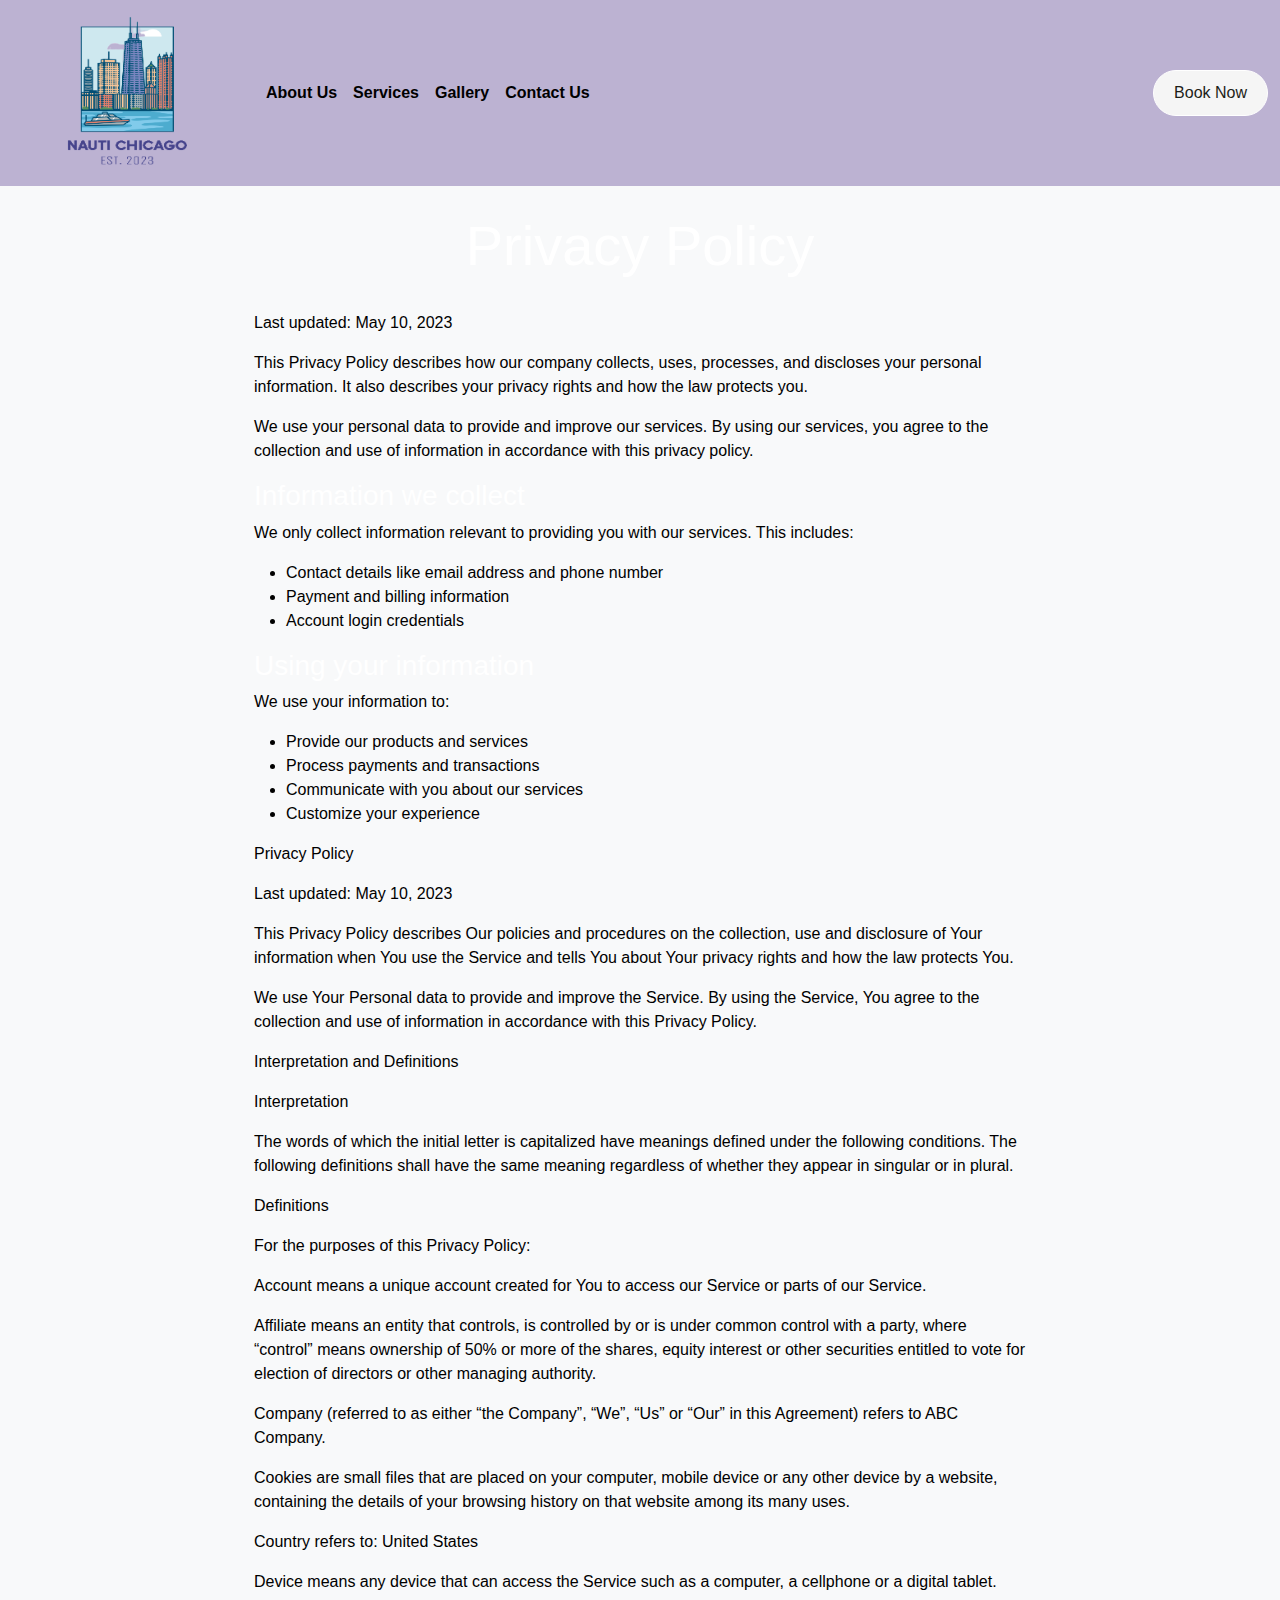
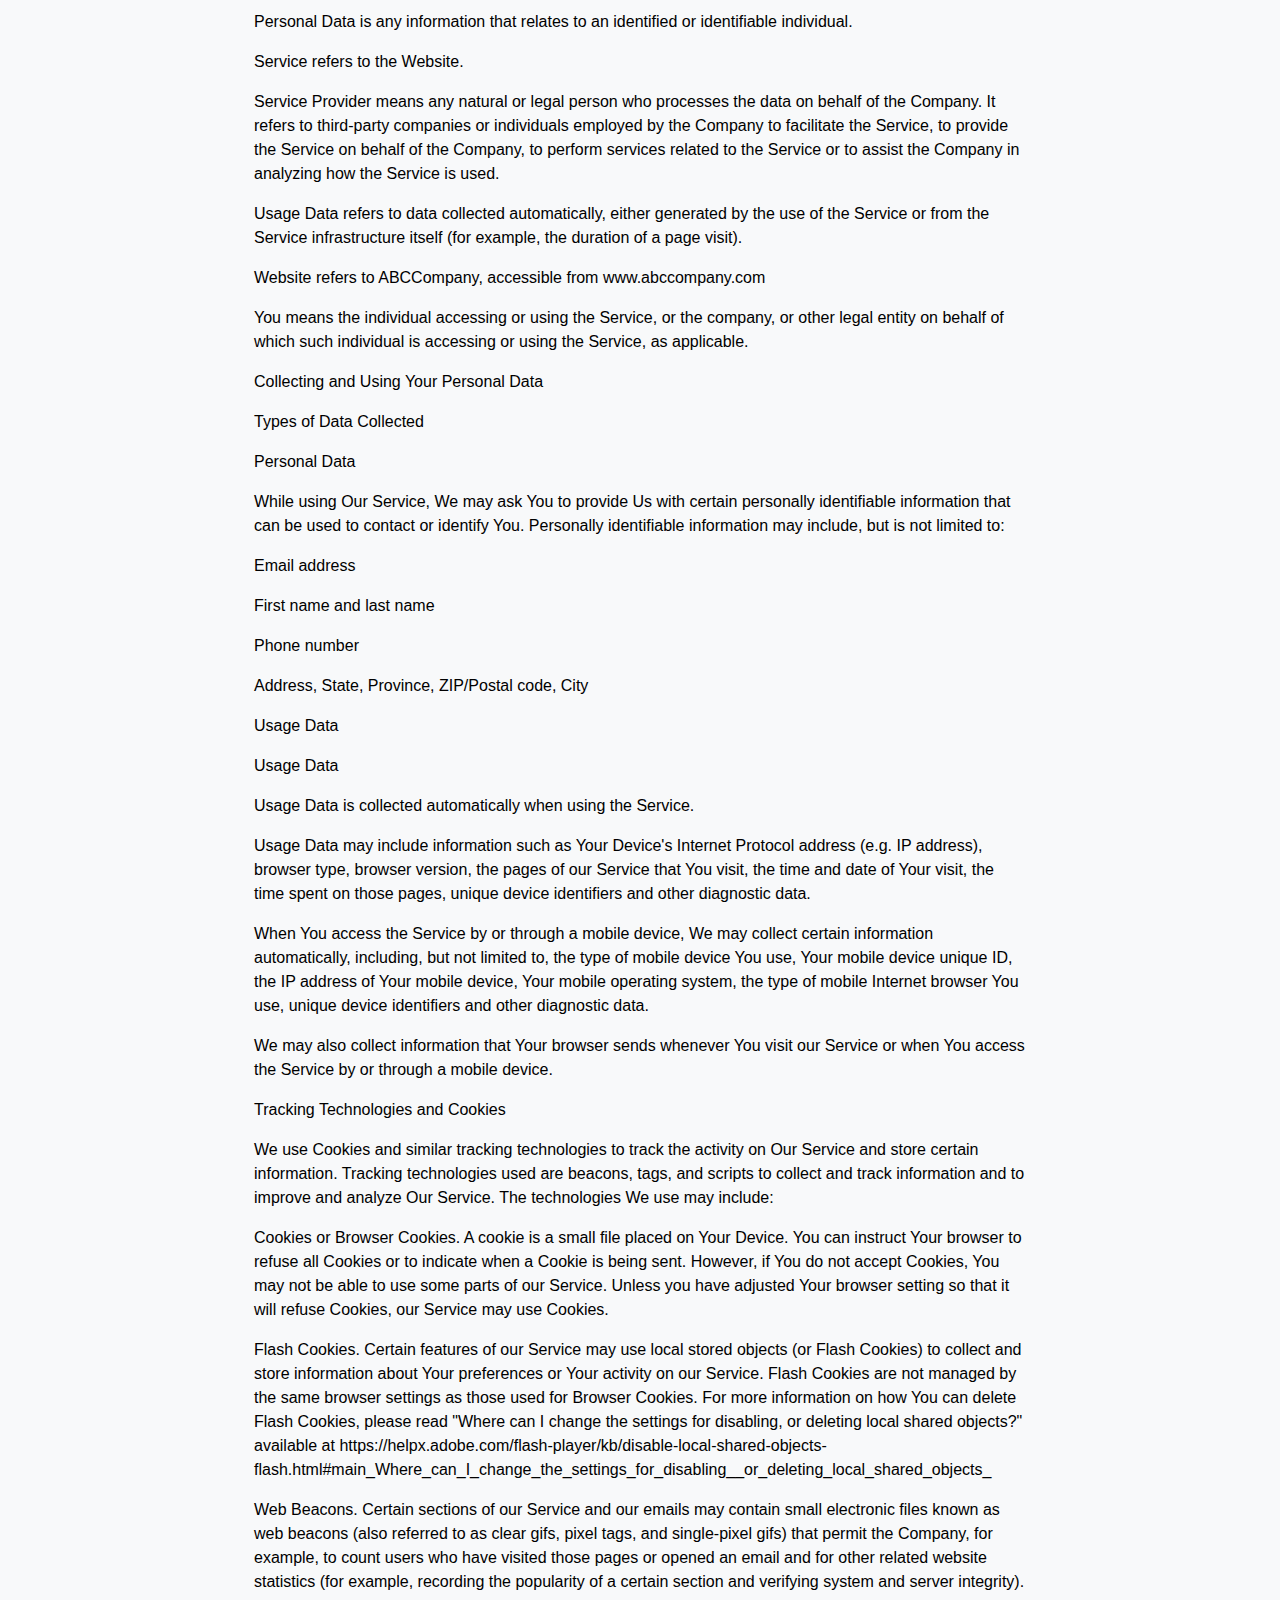
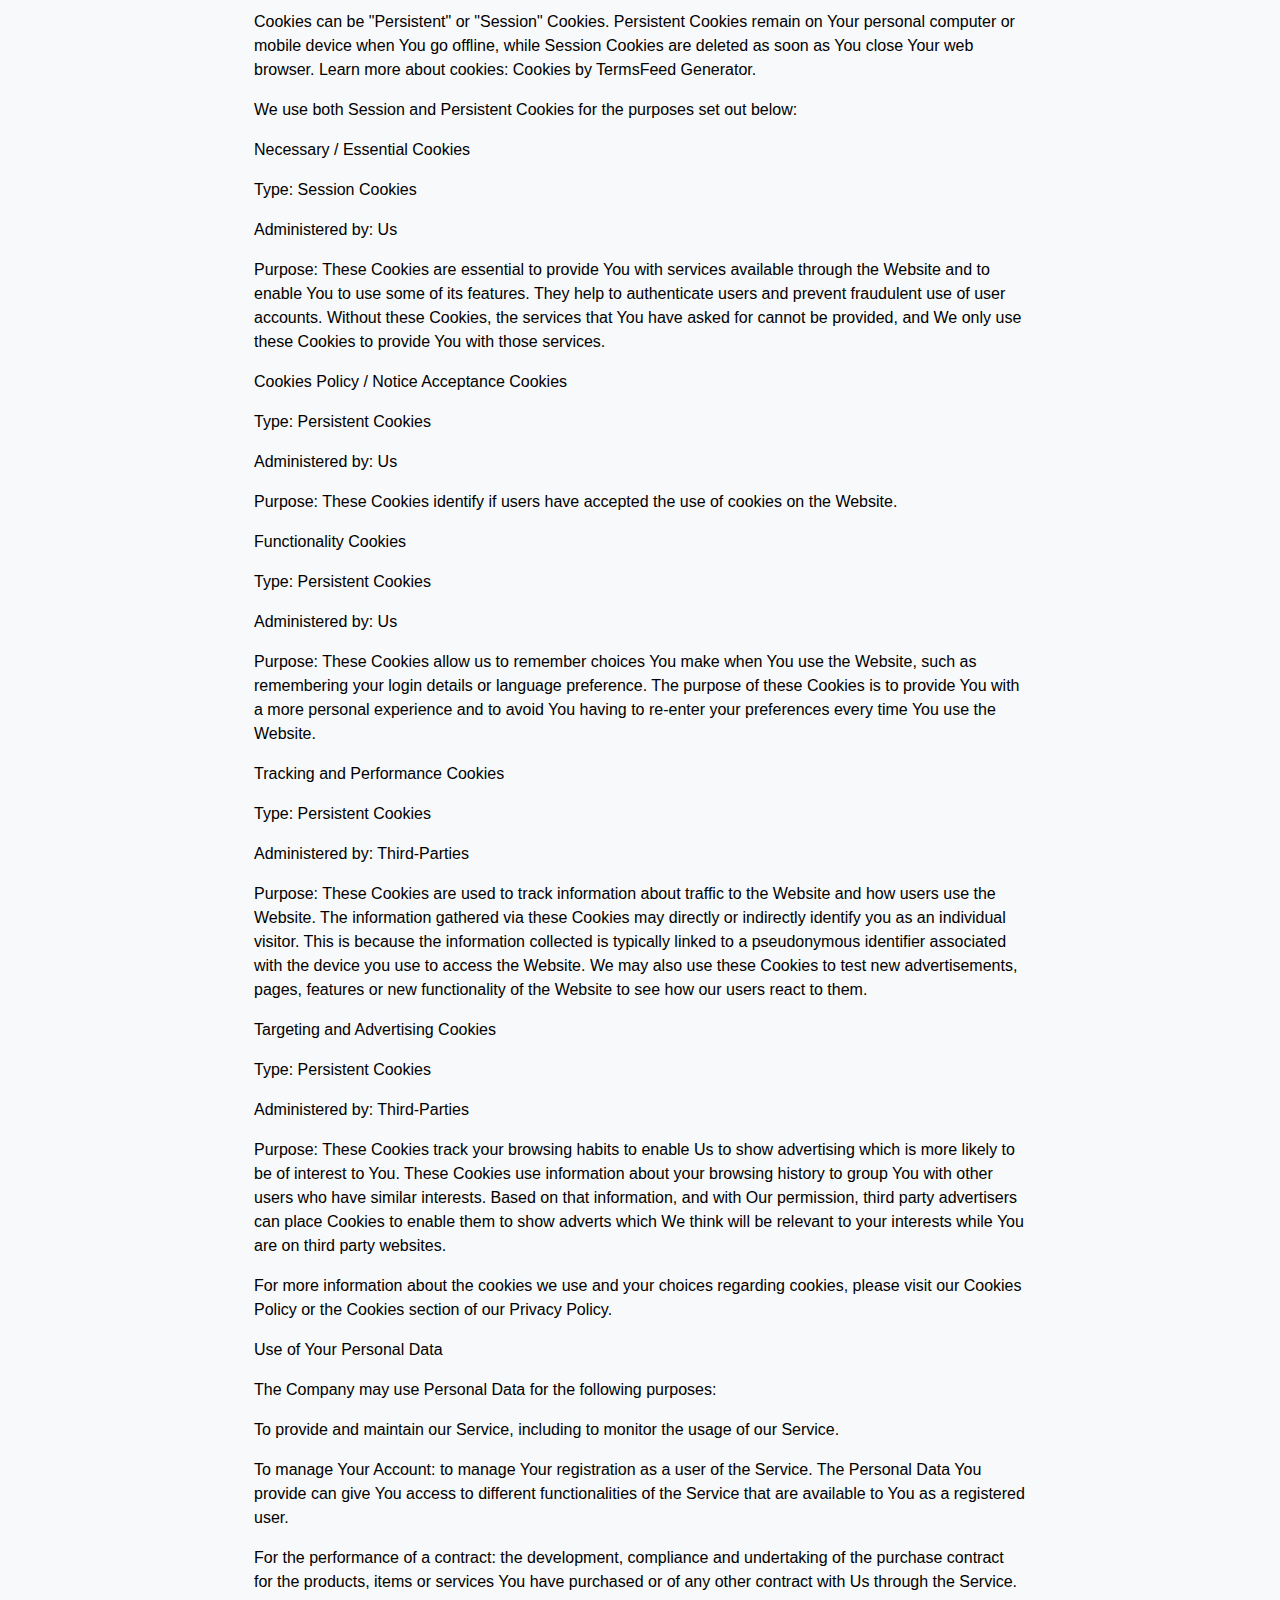
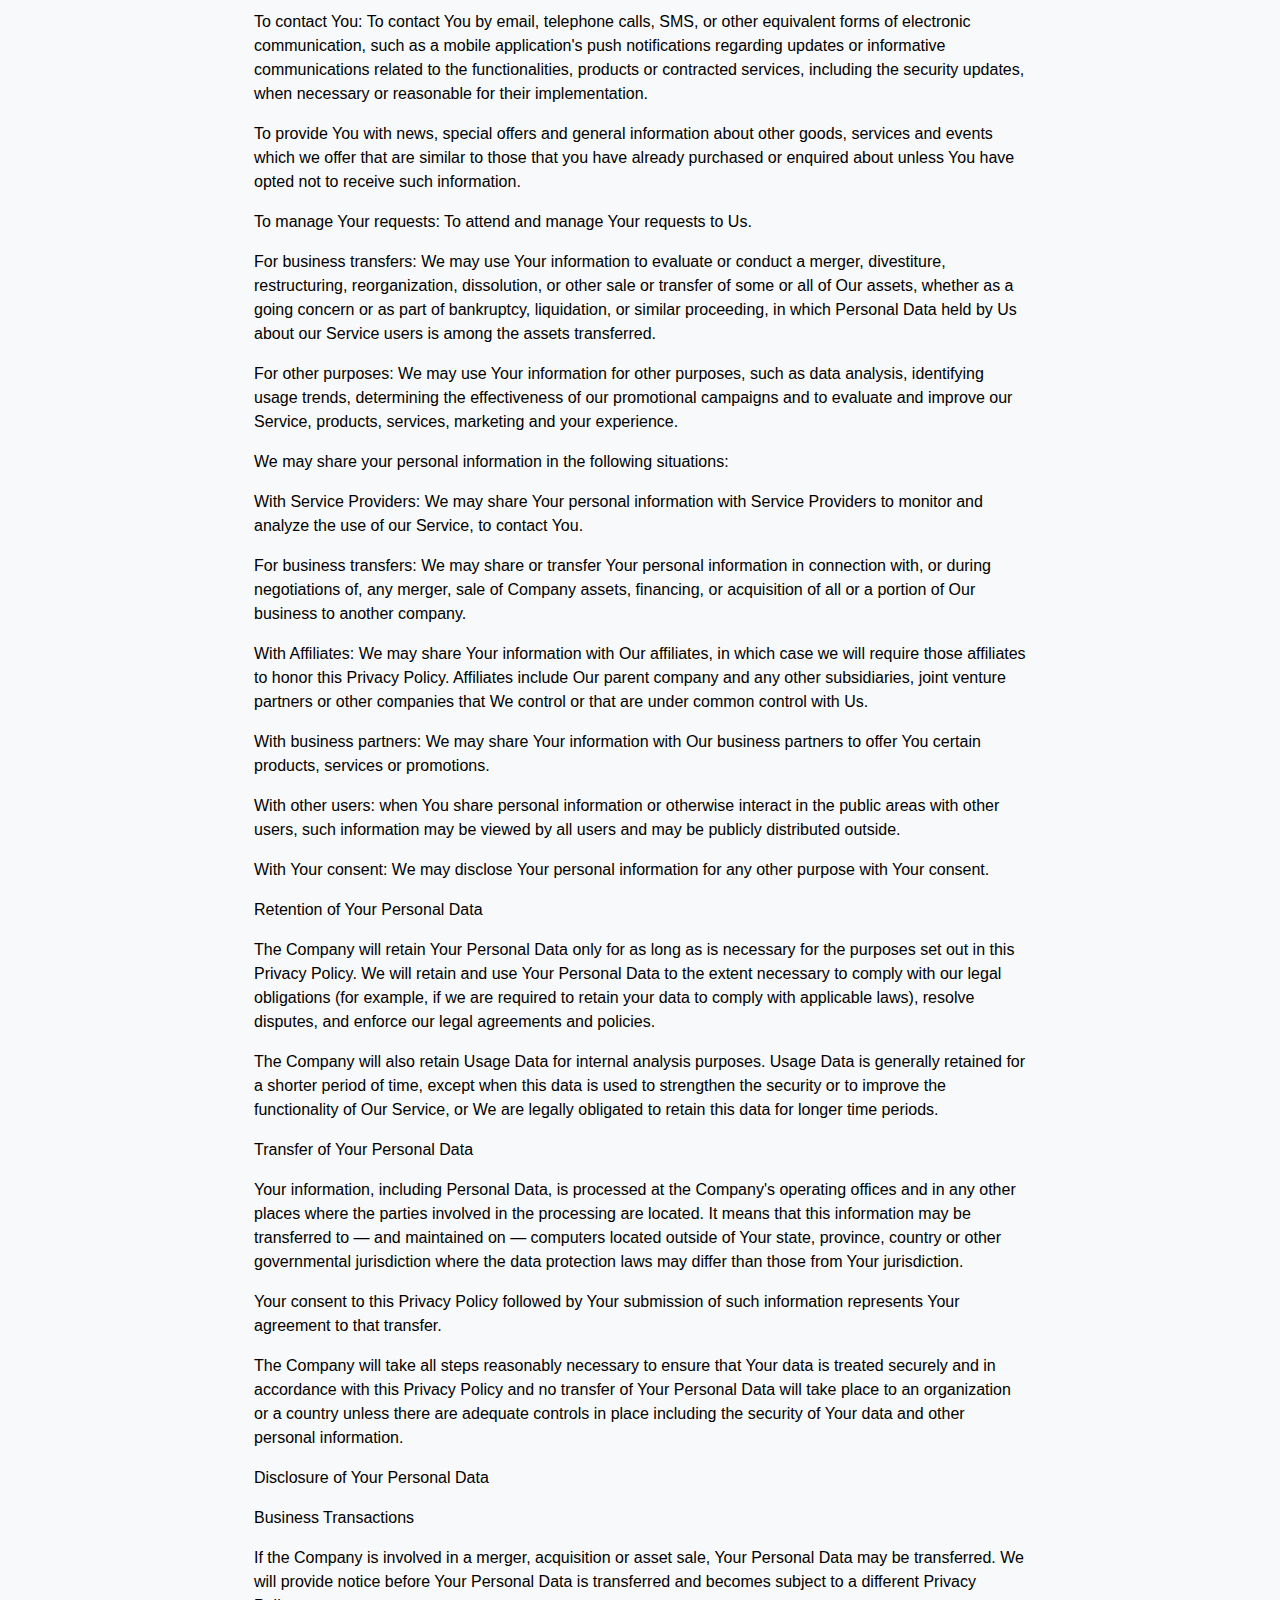
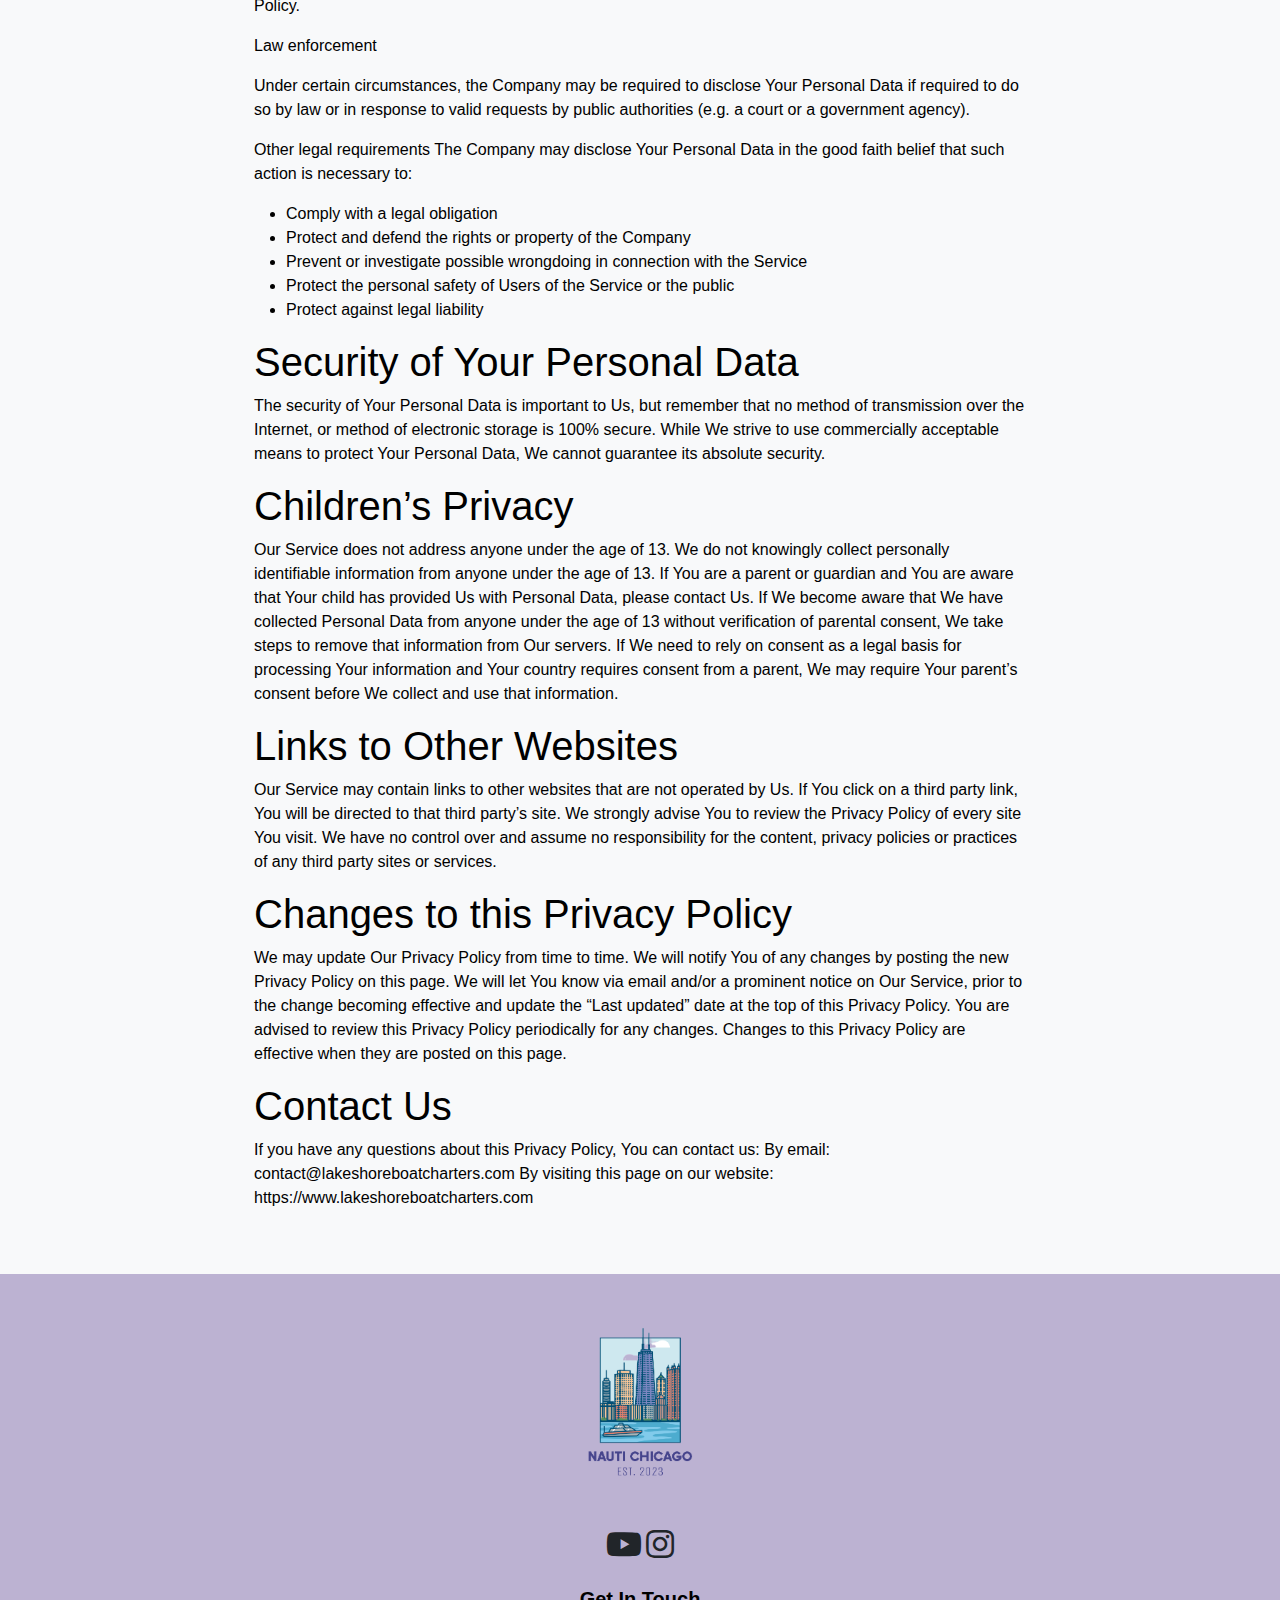
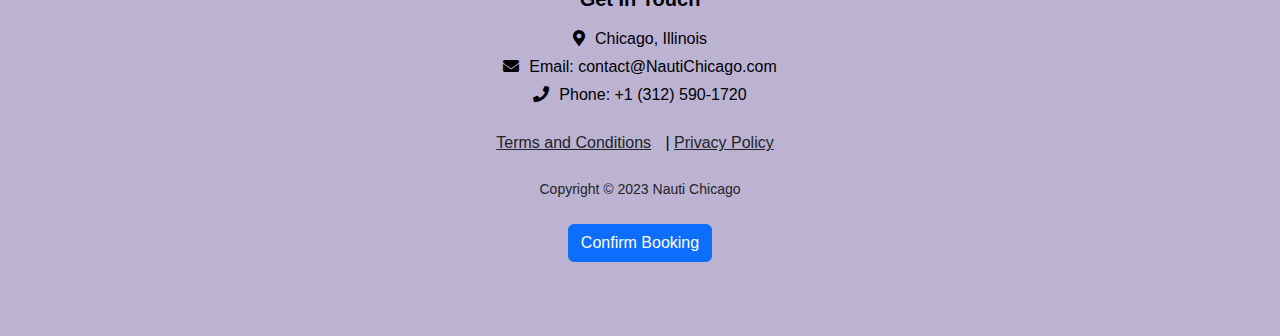
<file: PrivacyPolicy.html>
section<!DOCTYPE html>
<html lang="en">
<head>
    <meta charset="UTF-8">
    <meta name="viewport" content="width=device-width, initial-scale=1, shrink-to-fit=no">
    <!-- Bootstrap CSS -->
    <link href="https://cdn.jsdelivr.net/npm/bootstrap@5.1.3/dist/css/bootstrap.min.css" rel="stylesheet">
    <link rel="stylesheet" href="style.css">
    <link rel="stylesheet" href="https://use.fontawesome.com/releases/v5.8.1/css/all.css">
    <link rel="icon" type="image/x-icon" href="images/logo2.png">
    <title>Nauti Chicago</title>
</head>
<body>
    
    <header>
        <nav class="navbar navbar-expand-lg navbar-light bg-custom fixed-top">
            <div class="container-fluid">
                <a class="navbar-brand" href="index.html">
                    <img src="images/logo2.png" alt="Logo" width="230" height="160" class="d-inline-block align-text-top" id="navbar-logo">
                </a>
                <button class="navbar-toggler" type="button" data-bs-toggle="collapse" data-bs-target="#navbarNav" aria-controls="navbarNav" aria-expanded="false" aria-label="Toggle navigation">
                    <span class="navbar-toggler-icon"></span>
                </button>
                <div class="collapse navbar-collapse" id="navbarNav">
                    <ul class="navbar-nav me-auto">
                        
                        <li class="nav-item">
                            <a class="nav-link" href="#about">About Us</a>
                        </li>
                        <li class="nav-item">
                            <a class="nav-link" href="#services">Services</a>
                        </li>
                        <li class="nav-item">
                            <a class="nav-link" href="#gallery">Gallery</a>
                        </li>
                        <li class="nav-item">
                            <a class="nav-link" href="#contact">Contact Us</a>
                        </li>
                    </ul>
                    <br>
                    <a href="#booking" class="btn btn-outline-light rounded-pill btn-custom">Book Now</a>
                </div>
            </div>
        </nav>
        

       
    </header>

    <br><br><br><br><br>

        
        



    <section class="privacy-policy bg-light py-5">
        <div class="container">
            <div class="row">
                <div class="col-12 text-center mb-4">  
                    <h2 class="display-4">Privacy Policy</h2>
                </div>
                <div class="col-md-8 mx-auto">
                    <p class="text-black">Last updated: May 10, 2023</p>
        
        <p class="text-black">This Privacy Policy describes how our company collects, uses, processes, and discloses your personal information. It also describes your privacy rights and how the law protects you.</p> 
        
        <p class="text-black">We use your personal data to provide and improve our services. By using our services, you agree to the collection and use of information in accordance with this privacy policy.</p>
        
        <h3>Information we collect</h3>
        
        <p class="text-black">We only collect information relevant to providing you with our services. This includes:</p>
        
        <ul class="text-black">
        <li>Contact details like email address and phone number</li>
        <li>Payment and billing information</li>  
        <li>Account login credentials</li>
        </ul>
        
        <h3>Using your information</h3>
        
        <p class="text-black">We use your information to:</p>   
        
        <ul class="text-black">
        <li>Provide our products and services</li>
        <li>Process payments and transactions</li>
        <li>Communicate with you about our services</li> 
        <li>Customize your experience</li>  
        </ul>
        
        <p class="text-black">Privacy Policy</p>
        
        <p class="text-black">Last updated: May 10, 2023</p>
        
        <p class="text-black">This Privacy Policy describes Our policies and procedures on the collection, use and disclosure of Your information when You use the Service and tells You about Your privacy rights and how the law protects You.</p>
        
        <p class="text-black">We use Your Personal data to provide and improve the Service. By using the Service, You agree to the collection and use of information in accordance with this Privacy Policy.</p>
        
        <p class="text-black">Interpretation and Definitions</p>
        
        <p class="text-black">Interpretation</p>
        
        <p class="text-black">The words of which the initial letter is capitalized have meanings defined under the following conditions. The following definitions shall have the same meaning regardless of whether they appear in singular or in plural.</p>  
        
        <p class="text-black">Definitions</p>
        
        <p class="text-black">For the purposes of this Privacy Policy:</p>
        
        <p class="text-black">Account means a unique account created for You to access our Service or parts of our Service.</p>
        
        <p class="text-black">Affiliate means an entity that controls, is controlled by or is under common control with a party, where “control” means ownership of 50% or more of the shares, equity interest or other securities entitled to vote for election of directors or other managing authority.</p>
        
        <p class="text-black">Company (referred to as either “the Company”, “We”, “Us” or “Our” in this Agreement) refers to ABC Company.</p>
          
        <p class="text-black">Cookies are small files that are placed on your computer, mobile device or any other device by a website, containing the details of your browsing history on that website among its many uses.</p>
        
        <p class="text-black">Country refers to: United States</p>  
        
        <p class="text-black">Device means any device that can access the Service such as a computer, a cellphone or a digital tablet.</p>
        
        <p class="text-black">Personal Data is any information that relates to an identified or identifiable individual.</p>
        
        <p class="text-black">Service refers to the Website.</p>
        
        <p class="text-black">Service Provider means any natural or legal person who processes the data on behalf of the Company. It refers to third-party companies or individuals employed by the Company to facilitate the Service, to provide the Service on behalf of the Company, to perform services related to the Service or to assist the Company in analyzing how the Service is used.</p>  
        
        <p class="text-black">Usage Data refers to data collected automatically, either generated by the use of the Service or from the Service infrastructure itself (for example, the duration of a page visit).</p>
        
        <p class="text-black">Website refers to ABCCompany, accessible from www.abccompany.com</p>
        
        <p class="text-black">You means the individual accessing or using the Service, or the company, or other legal entity on behalf of which such individual is accessing or using the Service, as applicable.</p>
        
        
        <p class="text-black">Collecting and Using Your Personal Data</p>
        
        <p class="text-black">Types of Data Collected</p>
        
        <p class="text-black">Personal Data</p>
          
        <p class="text-black">While using Our Service, We may ask You to provide Us with certain personally identifiable information that can be used to contact or identify You. Personally identifiable information may include, but is not limited to:</p>
        
        <p class="text-black">Email address</p>
        <p class="text-black">First name and last name</p>  
        <p class="text-black">Phone number</p>
        <p class="text-black">Address, State, Province, ZIP/Postal code, City</p>
        <p class="text-black">Usage Data</p>
        
        <p class="text-black">Usage Data</p>
        
        <p class="text-black">Usage Data is collected automatically when using the Service.</p>
        
        <p class="text-black">Usage Data may include information such as Your Device's Internet Protocol address (e.g. IP address), browser type, browser version, the pages of our Service that You visit, the time and date of Your visit, the time spent on those pages, unique device identifiers and other diagnostic data.</p>  
        
        <p class="text-black">When You access the Service by or through a mobile device, We may collect certain information automatically, including, but not limited to, the type of mobile device You use, Your mobile device unique ID, the IP address of Your mobile device, Your mobile operating system, the type of mobile Internet browser You use, unique device identifiers and other diagnostic data.</p>
        
        <p class="text-black">We may also collect information that Your browser sends whenever You visit our Service or when You access the Service by or through a mobile device.</p>
        
        <p class="text-black">Tracking Technologies and Cookies</p>
          
        <p class="text-black">We use Cookies and similar tracking technologies to track the activity on Our Service and store certain information. Tracking technologies used are beacons, tags, and scripts to collect and track information and to improve and analyze Our Service. The technologies We use may include:</p>
        
        <p class="text-black">Cookies or Browser Cookies. A cookie is a small file placed on Your Device. You can instruct Your browser to refuse all Cookies or to indicate when a Cookie is being sent. However, if You do not accept Cookies, You may not be able to use some parts of our Service. Unless you have adjusted Your browser setting so that it will refuse Cookies, our Service may use Cookies.</p>
        
        <p class="text-black">Flash Cookies. Certain features of our Service may use local stored objects (or Flash Cookies) to collect and store information about Your preferences or Your activity on our Service. Flash Cookies are not managed by the same browser settings as those used for Browser Cookies. For more information on how You can delete Flash Cookies, please read "Where can I change the settings for disabling, or deleting local shared objects?" available at https://helpx.adobe.com/flash-player/kb/disable-local-shared-objects-flash.html#main_Where_can_I_change_the_settings_for_disabling__or_deleting_local_shared_objects_</p> 
        
        <p class="text-black">Web Beacons. Certain sections of our Service and our emails may contain small electronic files known as web beacons (also referred to as clear gifs, pixel tags, and single-pixel gifs) that permit the Company, for example, to count users who have visited those pages or opened an email and for other related website statistics (for example, recording the popularity of a certain section and verifying system and server integrity).</p>
        
        <p class="text-black">Cookies can be "Persistent" or "Session" Cookies. Persistent Cookies remain on Your personal computer or mobile device when You go offline, while Session Cookies are deleted as soon as You close Your web browser. Learn more about cookies: Cookies by TermsFeed Generator.</p>
        
        <p class="text-black">We use both Session and Persistent Cookies for the purposes set out below:</p>
        
        <p class="text-black">Necessary / Essential Cookies</p>
        
        <p class="text-black">Type: Session Cookies</p>
        
        <p class="text-black">Administered by: Us</p>  
        
        <p class="text-black">Purpose: These Cookies are essential to provide You with services available through the Website and to enable You to use some of its features. They help to authenticate users and prevent fraudulent use of user accounts. Without these Cookies, the services that You have asked for cannot be provided, and We only use these Cookies to provide You with those services.</p>
        
        <p class="text-black">Cookies Policy / Notice Acceptance Cookies</p>
          
        <p class="text-black">Type: Persistent Cookies</p>
        
        <p class="text-black">Administered by: Us</p>
        
        <p class="text-black">Purpose: These Cookies identify if users have accepted the use of cookies on the Website.</p>
        
        <p class="text-black">Functionality Cookies</p>
        
        <p class="text-black">Type: Persistent Cookies</p>
         
        <p class="text-black">Administered by: Us</p>
        
        <p class="text-black">Purpose: These Cookies allow us to remember choices You make when You use the Website, such as remembering your login details or language preference. The purpose of these Cookies is to provide You with a more personal experience and to avoid You having to re-enter your preferences every time You use the Website.</p>
        
        <p class="text-black">Tracking and Performance Cookies</p>
        
        <p class="text-black">Type: Persistent Cookies</p>
          
        <p class="text-black">Administered by: Third-Parties</p>
        
        <p class="text-black">Purpose: These Cookies are used to track information about traffic to the Website and how users use the Website. The information gathered via these Cookies may directly or indirectly identify you as an individual visitor. This is because the information collected is typically linked to a pseudonymous identifier associated with the device you use to access the Website. We may also use these Cookies to test new advertisements, pages, features or new functionality of the Website to see how our users react to them.</p>  
        
        <p class="text-black">Targeting and Advertising Cookies</p>
        
        <p class="text-black">Type: Persistent Cookies</p>
        
        <p class="text-black">Administered by: Third-Parties</p>
          
        <p class="text-black">Purpose: These Cookies track your browsing habits to enable Us to show advertising which is more likely to be of interest to You. These Cookies use information about your browsing history to group You with other users who have similar interests. Based on that information, and with Our permission, third party advertisers can place Cookies to enable them to show adverts which We think will be relevant to your interests while You are on third party websites.</p>
        
        <p class="text-black">For more information about the cookies we use and your choices regarding cookies, please visit our Cookies Policy or the Cookies section of our Privacy Policy.</p>
        
        <p class="text-black">Use of Your Personal Data</p> 
        
        <p class="text-black">The Company may use Personal Data for the following purposes:</p>
        
        <p class="text-black">To provide and maintain our Service, including to monitor the usage of our Service.</p>  
          
        <p class="text-black">To manage Your Account: to manage Your registration as a user of the Service. The Personal Data You provide can give You access to different functionalities of the Service that are available to You as a registered user.</p>
        
        <p class="text-black">For the performance of a contract: the development, compliance and undertaking of the purchase contract for the products, items or services You have purchased or of any other contract with Us through the Service.</p>
        
        <p class="text-black">To contact You: To contact You by email, telephone calls, SMS, or other equivalent forms of electronic communication, such as a mobile application's push notifications regarding updates or informative communications related to the functionalities, products or contracted services, including the security updates, when necessary or reasonable for their implementation.</p>
        
        <p class="text-black">To provide You with news, special offers and general information about other goods, services and events which we offer that are similar to those that you have already purchased or enquired about unless You have opted not to receive such information.</p>   
        
        <p class="text-black">To manage Your requests: To attend and manage Your requests to Us.</p>
        
        <p class="text-black">For business transfers: We may use Your information to evaluate or conduct a merger, divestiture, restructuring, reorganization, dissolution, or other sale or transfer of some or all of Our assets, whether as a going concern or as part of bankruptcy, liquidation, or similar proceeding, in which Personal Data held by Us about our Service users is among the assets transferred.</p>
          
        <p class="text-black">For other purposes: We may use Your information for other purposes, such as data analysis, identifying usage trends, determining the effectiveness of our promotional campaigns and to evaluate and improve our Service, products, services, marketing and your experience.</p>
        
        <p class="text-black">We may share your personal information in the following situations:</p>
        
        <p class="text-black">With Service Providers: We may share Your personal information with Service Providers to monitor and analyze the use of our Service,  to contact You.</p>
        
        <p class="text-black">For business transfers: We may share or transfer Your personal information in connection with, or during negotiations of, any merger, sale of Company assets, financing, or acquisition of all or a portion of Our business to another company.</p> 
        
        <p class="text-black">With Affiliates: We may share Your information with Our affiliates, in which case we will require those affiliates to honor this Privacy Policy. Affiliates include Our parent company and any other subsidiaries, joint venture partners or other companies that We control or that are under common control with Us.</p>
        
        <p class="text-black">With business partners: We may share Your information with Our business partners to offer You certain products, services or promotions.</p>
          
        <p class="text-black">With other users: when You share personal information or otherwise interact in the public areas with other users, such information may be viewed by all users and may be publicly distributed outside.</p>
        
        <p class="text-black">With Your consent: We may disclose Your personal information for any other purpose with Your consent.</p>
        
        <p class="text-black">Retention of Your Personal Data</p>
        
        <p class="text-black">The Company will retain Your Personal Data only for as long as is necessary for the purposes set out in this Privacy Policy. We will retain and use Your Personal Data to the extent necessary to comply with our legal obligations (for example, if we are required to retain your data to comply with applicable laws), resolve disputes, and enforce our legal agreements and policies.</p>
        
        <p class="text-black">The Company will also retain Usage Data for internal analysis purposes. Usage Data is generally retained for a shorter period of time, except when this data is used to strengthen the security or to improve the functionality of Our Service, or We are legally obligated to retain this data for longer time periods.</p>
         
        <p class="text-black">Transfer of Your Personal Data</p>
        
        <p class="text-black">Your information, including Personal Data, is processed at the Company's operating offices and in any other places where the parties involved in the processing are located. It means that this information may be transferred to — and maintained on — computers located outside of Your state, province, country or other governmental jurisdiction where the data protection laws may differ than those from Your jurisdiction.</p>
        
        <p class="text-black">Your consent to this Privacy Policy followed by Your submission of such information represents Your agreement to that transfer.</p>
        
        <p class="text-black">The Company will take all steps reasonably necessary to ensure that Your data is treated securely and in accordance with this Privacy Policy and no transfer of Your Personal Data will take place to an organization or a country unless there are adequate controls in place including the security of Your data and other personal information.</p>
        
        <p class="text-black">Disclosure of Your Personal Data</p>
          
        <p class="text-black">Business Transactions</p>
        
        <p class="text-black">If the Company is involved in a merger, acquisition or asset sale, Your Personal Data may be transferred. We will provide notice before Your Personal Data is transferred and becomes subject to a different Privacy Policy.</p>
        
        <p class="text-black">Law enforcement</p>
        
        <p class="text-black">Under certain circumstances, the Company may be required to disclose Your Personal Data if required to do so by law or in response to valid requests by public authorities (e.g. a court or a government agency).</p>
    

        <p class="text-black">Other legal requirements
            The Company may disclose Your Personal Data in the good faith belief that such action is necessary to:</p>       
        
        <ul class="text-black">
        <li>Comply with a legal obligation</li>
        <li>Protect and defend the rights or property of the Company</li>
        <li>Prevent or investigate possible wrongdoing in connection with the Service</li> 
        <li>Protect the personal safety of Users of the Service or the public</li>  
        <li>Protect against legal liability</li>  
        </ul>

        <h1 class="text-black">Security of Your Personal Data</h1>
        <p class="text-black">The security of Your Personal Data is important to Us, but remember that no method of transmission over the Internet, or method of electronic storage is 100% secure. While We strive to use commercially acceptable means to protect Your Personal Data, We cannot guarantee its absolute security.</p>

        <h1 class="text-black">Children’s Privacy</h1>
        <p class="text-black">Our Service does not address anyone under the age of 13. We do not knowingly collect personally identifiable information from anyone under the age of 13. If You are a parent or guardian and You are aware that Your child has provided Us with Personal Data, please contact Us. If We become aware that We have collected Personal Data from anyone under the age of 13 without verification of parental consent, We take steps to remove that information from Our servers.

            If We need to rely on consent as a legal basis for processing Your information and Your country requires consent from a parent, We may require Your parent’s consent before We collect and use that information.</p>

        <h1 class="text-black">Links to Other Websites</h1>    
        <p class="text-black">Our Service may contain links to other websites that are not operated by Us. If You click on a third party link, You will be directed to that third party’s site. We strongly advise You to review the Privacy Policy of every site You visit.

            We have no control over and assume no responsibility for the content, privacy policies or practices of any third party sites or services.</p>  
            
            
        <h1 class="text-black">Changes to this Privacy Policy</h1>
        <p class="text-black">We may update Our Privacy Policy from time to time. We will notify You of any changes by posting the new Privacy Policy on this page.

                We will let You know via email and/or a prominent notice on Our Service, prior to the change becoming effective and update the “Last updated” date at the top of this Privacy Policy.
                
                You are advised to review this Privacy Policy periodically for any changes. Changes to this Privacy Policy are effective when they are posted on this page.</p>


        <h1 class="text-black">Contact Us</h1>   
        <p class="text-black">If you have any questions about this Privacy Policy, You can contact us:

            By email: contact@lakeshoreboatcharters.com
            By visiting this page on our website: https://www.lakeshoreboatcharters.com</p> 
                </div>
            </div>
        </div>
    </section>

    <footer class="footerBackground">
        <div class="container">
            <div class="row justify-content-center">
                <div class="col-12 col-md-8 text-center">
                    <div class="footer-logo-section mb-4">
                        <!-- Logo Section -->
                        <img src="images/logo2.png" alt="Nauti Chicago Logo" class="img-fluid">
                    </div>
    
                    <div class="footer-social-icons mb-4">
                        <a href="https://www.youtube.com/@BlockchainResell" class="text-dark mr-3"><i class="fab fa-youtube fa-2x"></i></a>
                        <a href="https://www.instagram.com/blockchainresell/" class="text-dark mr-3"><i class="fab fa-instagram fa-2x"></i></a>
                    </div>
    
                    
    
                    <!-- Get In Touch Section -->
                  <!-- Get In Touch Section -->
                    <div class="footer-get-in-touch mb-4">
                        <h5 class="mb-3">Get In Touch</h5>
                        <p class="mb-1"><i class="fas fa-map-marker-alt" style="margin-right: 10px;"></i>Chicago, Illinois</p>
                        <p class="mb-1"><i class="fas fa-envelope" style="margin-right: 10px;"></i>Email: contact@NautiChicago.com</p>
                        <p class="mb-1"><i class="fas fa-phone" style="margin-right: 10px;"></i>Phone: +1 (312) 590-1720</p>
                    </div>

    
                    <!-- Terms and Privacy Policy Section -->
                    <div class="footer-terms-privacy mb-4">
                        <a href="Terms.html" class="text-dark mr-2">Terms and Conditions</a> | 
                        <a href="PrivacyPolicy.html" class="text-dark">Privacy Policy</a>
                    </div>
    
                    <!-- Copyright Section -->
                    <div class="footer-copyright mb-4">
                        <p class="text-dark mb-3">Copyright &copy; 2023 Nauti Chicago</p>
                    </div>
    
                    <!-- Confirm Booking Button -->
                    <div class="footer-confirm-booking mb-4">
                        <button class="btn btn-primary">Confirm Booking</button>
                    </div>
                </div>
            </div>
        </div>
    </footer>

    

    
   

    <!-- Bootstrap JS and dependencies -->
    <script src="https://cdn.jsdelivr.net/npm/bootstrap@5.1.3/dist/js/bootstrap.bundle.min.js"></script>
    <script src="script.js"></script>
    <script type="text/javascript">
        (function(d, t) {
            var v = d.createElement(t), s = d.getElementsByTagName(t)[0];
            v.onload = function() {
              window.voiceflow.chat.load({
                verify: { projectID: '650687e476e8cb0006fd6a0e' },
                url: 'https://general-runtime.voiceflow.com',
                versionID: 'production'
              });
            }
            v.src = "https://cdn.voiceflow.com/widget/bundle.mjs"; v.type = "text/javascript"; s.parentNode.insertBefore(v, s);
        })(document, 'script');
      </script>
</body>
</html>
</file>
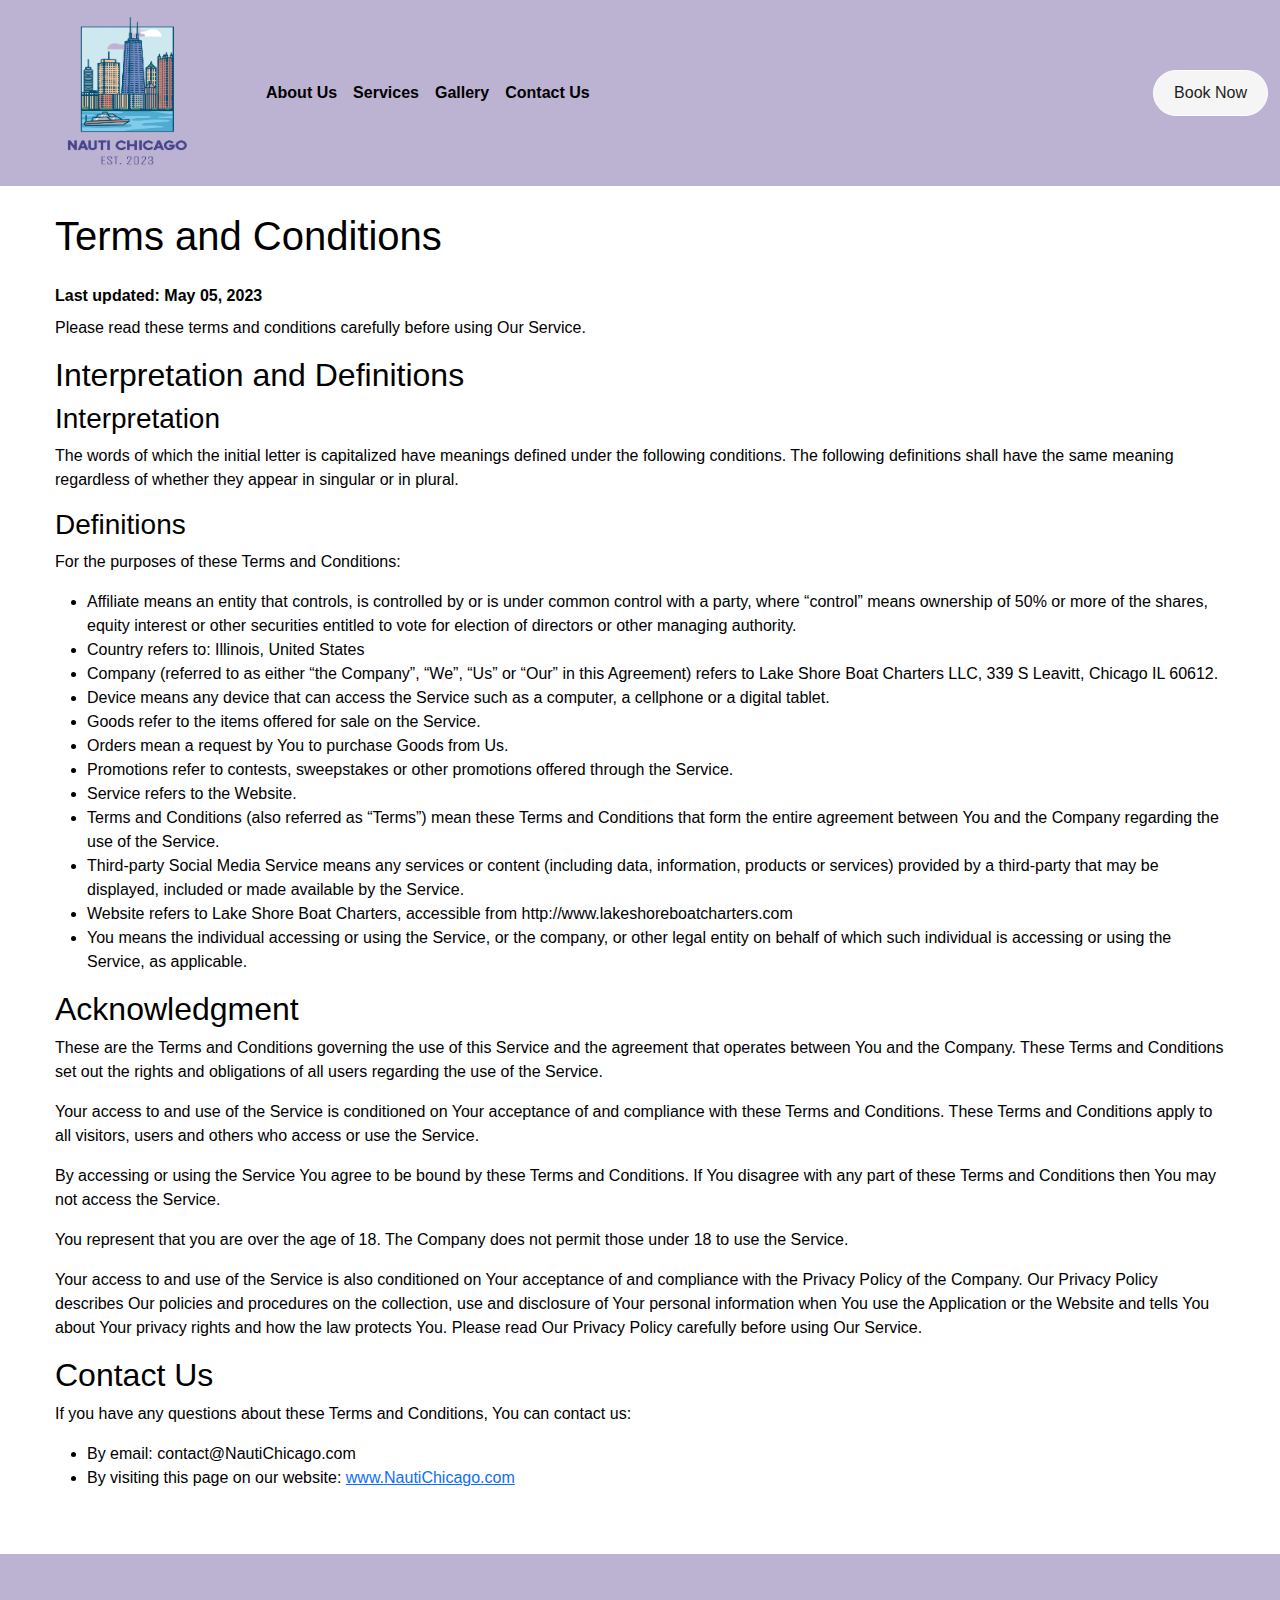
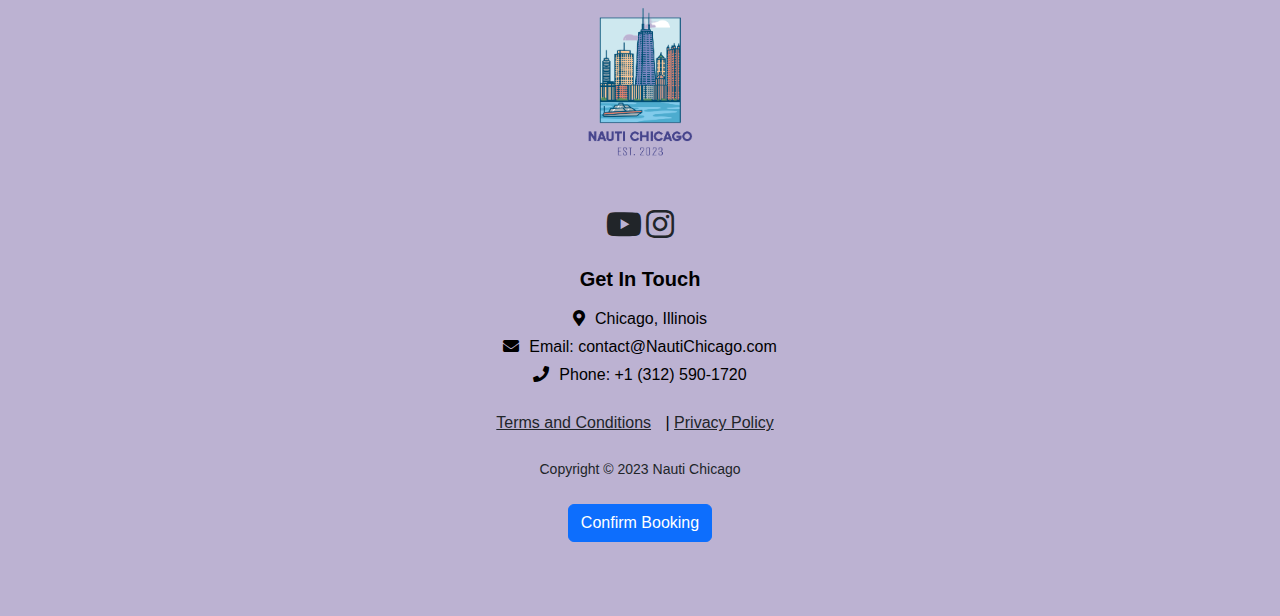
<file: Terms.html>
section<!DOCTYPE html>
<html lang="en">
<head>
    <meta charset="UTF-8">
    <meta name="viewport" content="width=device-width, initial-scale=1, shrink-to-fit=no">
    <!-- Bootstrap CSS -->
    <link href="https://cdn.jsdelivr.net/npm/bootstrap@5.1.3/dist/css/bootstrap.min.css" rel="stylesheet">
    <link rel="stylesheet" href="style.css">
    <link rel="stylesheet" href="https://use.fontawesome.com/releases/v5.8.1/css/all.css">
    <link rel="icon" type="image/x-icon" href="images/logo2.png">
    <title>Nauti Chicago</title>
</head>
<body>
    
    <header>
        <nav class="navbar navbar-expand-lg navbar-light bg-custom fixed-top">
            <div class="container-fluid">
                <a class="navbar-brand" href="index.html">
                    <img src="images/logo2.png" alt="Logo" width="230" height="160" class="d-inline-block align-text-top" id="navbar-logo">
                </a>
                <button class="navbar-toggler" type="button" data-bs-toggle="collapse" data-bs-target="#navbarNav" aria-controls="navbarNav" aria-expanded="false" aria-label="Toggle navigation">
                    <span class="navbar-toggler-icon"></span>
                </button>
                <div class="collapse navbar-collapse" id="navbarNav">
                    <ul class="navbar-nav me-auto">
                        
                        <li class="nav-item">
                            <a class="nav-link" href="#about">About Us</a>
                        </li>
                        <li class="nav-item">
                            <a class="nav-link" href="#services">Services</a>
                        </li>
                        <li class="nav-item">
                            <a class="nav-link" href="#gallery">Gallery</a>
                        </li>
                        <li class="nav-item">
                            <a class="nav-link" href="#contact">Contact Us</a>
                        </li>
                    </ul>
                    <br>
                    <a href="#booking" class="btn btn-outline-light rounded-pill btn-custom">Book Now</a>
                </div>
            </div>
        </nav>
        

       
    </header>



    
        
    <br><br><br><br><br>
    <section class="container my-5" style="color: black;">
        <div class="row">
            <div class="col-12">
                <h1 class="mb-4">Terms and Conditions</h1>
                <p class="mb-2"><strong>Last updated: May 05, 2023</strong></p>
                <p>Please read these terms and conditions carefully before using Our Service.</p>
            </div>
        </div>
    
        <div class="row">
            <div class="col-12">
                <h2>Interpretation and Definitions</h2>
                <h3>Interpretation</h3>
                <p>The words of which the initial letter is capitalized have meanings defined under the following conditions. The following definitions shall have the same meaning regardless of whether they appear in singular or in plural.</p>
                
                <h3>Definitions</h3>
                <p>For the purposes of these Terms and Conditions:</p>
                <ul>
                    <li>Affiliate means an entity that controls, is controlled by or is under common control with a party, where “control” means ownership of 50% or more of the shares, equity interest or other securities entitled to vote for election of directors or other managing authority.</li>
                    <li>Country refers to: Illinois, United States</li>
                    <li>Company (referred to as either “the Company”, “We”, “Us” or “Our” in this Agreement) refers to Lake Shore Boat Charters LLC, 339 S Leavitt, Chicago IL 60612.</li>
                    <li>Device means any device that can access the Service such as a computer, a cellphone or a digital tablet.</li>
                    <li>Goods refer to the items offered for sale on the Service.</li>
                    <li>Orders mean a request by You to purchase Goods from Us.</li>
                    <li>Promotions refer to contests, sweepstakes or other promotions offered through the Service.</li>
                    <li>Service refers to the Website.</li>
                    <li>Terms and Conditions (also referred as “Terms”) mean these Terms and Conditions that form the entire agreement between You and the Company regarding the use of the Service.</li>
                    <li>Third-party Social Media Service means any services or content (including data, information, products or services) provided by a third-party that may be displayed, included or made available by the Service.</li>
                    <li>Website refers to Lake Shore Boat Charters, accessible from http://www.lakeshoreboatcharters.com</li>
                    <li>You means the individual accessing or using the Service, or the company, or other legal entity on behalf of which such individual is accessing or using the Service, as applicable.</li>
                </ul>
            </div>
        </div>
    
        <!-- Continue with other sections like "Acknowledgment", "Placing Orders for Goods", etc., in a similar structure -->
        <div class="row">
            <div class="col-12">
                <h2>Acknowledgment</h2>
                <p>These are the Terms and Conditions governing the use of this Service and the agreement that operates between You and the Company. These Terms and Conditions set out the rights and obligations of all users regarding the use of the Service.</p>
                <p>Your access to and use of the Service is conditioned on Your acceptance of and compliance with these Terms and Conditions. These Terms and Conditions apply to all visitors, users and others who access or use the Service.</p>
                <p>By accessing or using the Service You agree to be bound by these Terms and Conditions. If You disagree with any part of these Terms and Conditions then You may not access the Service.</p>
                <p>You represent that you are over the age of 18. The Company does not permit those under 18 to use the Service.</p>
                <p>Your access to and use of the Service is also conditioned on Your acceptance of and compliance with the Privacy Policy of the Company. Our Privacy Policy describes Our policies and procedures on the collection, use and disclosure of Your personal information when You use the Application or the Website and tells You about Your privacy rights and how the law protects You. Please read Our Privacy Policy carefully before using Our Service.</p>
            </div>
        </div>
    
        <!-- Add other sections here following the same structure -->
    
        <div class="row">
            <div class="col-12">
                <h2>Contact Us</h2>
                <p>If you have any questions about these Terms and Conditions, You can contact us:</p>
                <ul>
                    <li>By email: contact@NautiChicago.com</li>
                    <li>By visiting this page on our website: <a href="http://www.lakeshoreboatcharters.com">www.NautiChicago.com</a></li>
                </ul>
            </div>
        </div>
    </section>



    <footer class="footerBackground">
        <div class="container" >
            <div class="row justify-content-center">
                <div class="col-12 col-md-8 text-center">
                    <div class="footer-logo-section mb-4">
                        <!-- Logo Section -->
                        <img src="images/logo2.png" alt="Nauti Chicago Logo" class="img-fluid">
                    </div>
    
                    <div class="footer-social-icons mb-4">
                        <a href="https://www.youtube.com/@BlockchainResell" class="text-dark mr-3"><i class="fab fa-youtube fa-2x"></i></a>
                        <a href="https://www.instagram.com/blockchainresell/" class="text-dark mr-3"><i class="fab fa-instagram fa-2x"></i></a>
                    </div>
    
                    
    
                    <!-- Get In Touch Section -->
                  <!-- Get In Touch Section -->
                    <div class="footer-get-in-touch mb-4">
                        <h5 class="mb-3">Get In Touch</h5>
                        <p class="mb-1"><i class="fas fa-map-marker-alt" style="margin-right: 10px;"></i>Chicago, Illinois</p>
                        <p class="mb-1"><i class="fas fa-envelope" style="margin-right: 10px;"></i>Email: contact@NautiChicago.com</p>
                        <p class="mb-1"><i class="fas fa-phone" style="margin-right: 10px;"></i>Phone: +1 (312) 590-1720</p>
                    </div>

    
                    <!-- Terms and Privacy Policy Section -->
                    <div class="footer-terms-privacy mb-4">
                        <a href="Terms.html" class="text-dark mr-2">Terms and Conditions</a> | 
                        <a href="PrivacyPolicy.html" class="text-dark">Privacy Policy</a>
                    </div>
    
                    <!-- Copyright Section -->
                    <div class="footer-copyright mb-4">
                        <p class="text-dark mb-3">Copyright &copy; 2023 Nauti Chicago</p>
                    </div>
    
                    <!-- Confirm Booking Button -->
                    <div class="footer-confirm-booking mb-4">
                        <button class="btn btn-primary">Confirm Booking</button>
                    </div>
                </div>
            </div>
        </div>
    </footer>

    

    
   

    <!-- Bootstrap JS and dependencies -->
    <script src="https://cdn.jsdelivr.net/npm/bootstrap@5.1.3/dist/js/bootstrap.bundle.min.js"></script>
    <script src="script.js"></script>
    <script type="text/javascript">
        (function(d, t) {
            var v = d.createElement(t), s = d.getElementsByTagName(t)[0];
            v.onload = function() {
              window.voiceflow.chat.load({
                verify: { projectID: '650687e476e8cb0006fd6a0e' },
                url: 'https://general-runtime.voiceflow.com',
                versionID: 'production'
              });
            }
            v.src = "https://cdn.voiceflow.com/widget/bundle.mjs"; v.type = "text/javascript"; s.parentNode.insertBefore(v, s);
        })(document, 'script');
      </script>
</body>
</html>
</file>
<file: style.css>
:root {
    --navbar-bg-color: #bcb2d2; /* Default background color */
    --btn-font-size: 1.5rem; /* Adjust as needed */
    --btn-padding: 1rem 2rem; /* Adjust as needed */
}
video::-webkit-media-controls-start-playback-button {
    display: none !important;
    -webkit-appearance: none;
}

video::-webkit-media-controls-play-button {
    display: none !important;
    -webkit-appearance: none;
}

video::-webkit-media-controls {
    display: none !important;
}


body, html {
    height: 100%;
    margin: 0;
    font-family: 'Montserrat', sans-serif;
    color: #fff;
}

header {
    margin-bottom: 20px;
}

.bg-custom {
    background-color: var(--navbar-bg-color) !important;
    transition: background-color 0.5s ease;
}

.bg-custom.scrolled {
    background-color: transparent !important;
}

.navbar-nav .nav-link {
    color: #000 !important; /* Changed text color to black */
    font-family: 'Montserrat', sans-serif; /* Updated font family */
    font-weight: bold; /* Made the text bold */
    padding: 0.5rem 1rem; /* Added some padding */
    transition: color 0.3s ease, background-color 0.3s ease; /* Added transition for background-color */
    border-radius: 5px; /* Added border radius for rounded corners on hover */
}

.navbar-nav .nav-link:hover {
    color: #1d1e18 !important; /* Changed hover text color to white */
    background-color: #f5f5f5 !important; /* Added background color on hover */
}

.navbar-brand img {
    transition: width 0.3s ease, height 0.3s ease;
}

.navbar-brand img:hover {
    width: 300px;
    height: 200px;
}


.btn-custom {
    font-size: var(--btn-font-size, 1.5rem); /* Adjustable font size with a default value */
    padding: var(--btn-padding, 1rem 2rem); /* Adjustable padding with a default value */
    color: #1d1e18 !important; /* Changed hover text color to white */
    background-color: #f5f5f5 !important; /* Text color on hover */
    
    transition: background-color 0.3s ease, color 0.3s ease; /* Transition for smooth color change */
}

.btn-custom:hover {
    color: blue!important; /* Changed hover text color to white */
    background-color: black ;
}




.hero-section {
    position: relative;
    height: 100vh; /* Adjust this value to increase the height of the section */
    padding: 100px 20px;
    text-shadow: 2px 2px 4px rgba(0, 0, 0, 0.5);
    overflow: hidden;
    display: flex;
    align-items: center;
    justify-content: center;
}

.hero-section .logo-size {
    width: 300px; /* Adjust as necessary */
    height: auto; /* Maintains aspect ratio */
    max-width: 100%;
    transition: transform 0.3s; /* Smooth transition for hover effect */
}

.hero-section .logo-size:hover {
    transform: scale(1.1); /* Slightly enlarges the logo on hover */
}

.hero-section video {
    position: absolute;
    top: 50%;
    left: 50%;
    min-width: 100%;
    min-height: 100%;
    width: auto;
    height: auto;
    z-index: -1;
    transform: translateX(-50%) translateY(-50%);
    background: url('videos/video.mp4') no-repeat center center;
    background-size: cover;
    object-fit: cover; /* Added this line to ensure the video covers the area perfectly */
}

.hero-section .display-4 {
    font-family: 'Montserrat', sans-serif;
    font-size: 4rem;
    margin-bottom: 20px;
    letter-spacing: 2px;
    z-index: 1;
}

.hero-section .lead {
    font-size: 1.5rem;
    margin-bottom: 30px;
    font-family: 'Montserrat', sans-serif;
    z-index: 1;
}

.hero-section .btn {
    font-size: 1.2rem;
    padding: 10px 30px;
    border: 2px solid #fff;
    transition: background-color 0.3s ease, color 0.3s ease;
    z-index: 1;
}

.hero-section .btn:hover {
    background-color: #fff;
    color: #000;
    z-index: 1;
}

.hero-section .img-fluid {
    max-width: 100%;
    height: auto;
    z-index: 1;
}

.hero-section video::-webkit-media-controls {
    display: none !important;
}

main {
    padding: 20px;
    background-color: rgba(0, 0, 0, 0.6);
}

.parallax-section {
    position: relative;
    height: 600px;
    overflow: hidden;
    background-image: url('images/stock5.jpg');
    background-attachment: fixed;
    background-position: center;
    background-repeat: no-repeat;
    background-size: cover;
    border-radius: 15px; /* Rounded corners */
  
}

@media only screen and (max-width: 767px) {
    .parallax-section {
        background-attachment: scroll;
    }
}


.logo-size {
    width: 150px; /* Adjust as necessary */
    height: auto; /* Maintains aspect ratio */
}

#about img {
    border-radius: 10px;
}


.about-section {
    color: #f5f5f5;
    padding: 60px 0;
    background-color: #f8f9fa; /* Light background color */
}

.about-title {
    color: #f5f5f5;
    font-size: 2.5rem; /* Larger font size */
    margin-bottom: 20px; /* Space below the title */
    text-shadow: 2px 2px 4px rgba(0, 0, 0, 0.5); /* Text shadow for depth */
}

.about-description {
    color: #f5f5f5;
    font-size: 1.5rem; /* Larger font size */
    margin-bottom: 20px; /* Space below the description */
    line-height: 1.6; /* Improved readability */
}

.about-image {
    border-radius: 15px; /* Rounded corners */
    box-shadow: 0 0 10px rgba(0, 0, 0, 0.5); /* Box shadow for depth */
}


.background-div {
    background:transparent;
    background-size: cover;
    padding: 60px; /* Adjust as necessary */
    border-radius: 15px; /* Optional: for rounded corners */
    box-shadow: 0 0 10px rgba(0, 0, 0, 0.5); /* Optional: for a shadow effect */
}

.btn-outline-light {
    border-color: #fff; /* White border color */
    color: #fff; /* White text color */
    font-size: 1rem; /* Larger font size */
    padding: 10px 20px; /* Padding for button */
    transition: background-color 0.3s ease, color 0.3s ease; /* Transition for smooth color change */
}

.btn-outline-light:hover {
    background-color: #fff; /* White background color on hover */
    color: #000; /* Black text color on hover */
}


.premium-services-section {
    padding: 60px 0;
    background-color: #f0f0f0;
}


.premium-services-section-title ,.section-title  {
    text-align: center;
    font-size: 36px;
    color:  var(--navbar-bg-color);
    margin-bottom: 20px;
    font-weight: 700;
    letter-spacing: -1px;
    text-transform: uppercase;
    position: relative;
}

.premium-services-section-title::after {
    content: '';
    position: absolute;
    bottom: -10px;
    left: 50%;
    transform: translateX(-50%);
    width: 100px;
    height: 3px;
    background-color:  black;
}

.container {
    position: relative; /* Added this line */
    max-width: 1200px;
    margin: 0 auto;
    padding: 0 15px;
}

.services-slider {
    display: flex;
    overflow-x: scroll;
    gap: 20px;
}

.service-item {
    flex: 0 0 300px;
    background-color: #fff;
    border-radius: 10px;
    box-shadow: 0 2px 10px rgba(0, 0, 0, 0.1);
    padding: 20px;
    text-align: center;
}

.service-item img {
    max-width: 100%;
    border-radius: 10px;
    margin-bottom: 20px;
}

.service-item h3 {
    margin-bottom: 10px;
    font-size: 24px;
    color: #333;
}

.service-item p {
    font-size: 16px;
    color: #666;
}


.slider-button {
    position: absolute;
    top: 50%;
    transform: translateY(-50%);
    background-color: rgba(0, 0, 0, 0.5);
    border: none;
    color: #fff;
    padding: 10px;
    cursor: pointer;
}

.slider-button.left {
    left: 10px;
}

.slider-button.right {
    right: 10px;
}

/* Responsive styles for mobile */
@media (max-width: 767px) {
    .service-item {
        flex: 0 0 100%;
        margin: 0 10px;
    }

    .services-slider {
        gap: 0;
    }
}
.footerBackground {
    background-color: var(--navbar-bg-color);
    padding: 50px 0;
    color: #000;
    font-family: 'Montserrat', sans-serif;
}

.container {
    max-width: 1200px;
    margin: 0 auto;
    padding: 0 15px;
}

.footer-logo-section img {
    max-width: 200px;
    margin-bottom: 20px;
}

.footer-social-icons a:hover,
.footer-terms-privacy a:hover {
    color: #0069d9;
}

.footer-subscribe-newsletter h5,
.footer-get-in-touch h5 {
    font-weight: bold;
}

.footer-subscribe-newsletter input[type="email"],
.footer-get-in-touch p {
    font-size: 16px;
}

.footer-terms-privacy a {
    margin-right: 10px;
}

.footer-copyright p {
    font-size: 14px;
}

.card-img-top:hover {
    transform: scale(1.05);
}

.card-body h5 {
    color: #333; /* Change to your preferred color for h5 tags */
}

.card-body p {
    color: #555; /* Change to your preferred color for p tags */
}

.card-body a {
    color: #007bff; /* Change to your preferred color for a tags */
}

/* If you want to change the color of the text on the buttons, use the following classes */
.card-body .btn-primary {
    color: #fff; /* Change to your preferred color for text on primary buttons */
}

.card-body .btn-secondary {
    color: #fff; /* Change to your preferred color for text on secondary buttons */
}

@media (max-width: 767px) {
    .parallax-section {
        height: auto; /* Adjust the height to be dynamic based on content */
        padding-bottom: 20px; /* Add some padding at the bottom */
    }

    .scrolling-wrapper {
        overflow-x: scroll;
        overflow-y: hidden;
        /* white-space: nowrap; */ /* Commented this line */
        height: auto; /* Adjust the height to be dynamic based on content */
        padding-bottom: 20px; /* Add some padding at the bottom */
    }

    .scrolling-wrapper .col-md-6 {
        display: inline-block;
        float: none;
        width: 100%; /* Set width to 100% to occupy full width */
    }

    .card {
        margin: 0 10px;
        max-width: 85%; /* Reduced max-width to give more space for margins */
        box-sizing: border-box;
    }

    .card .card-body {
        padding: 10px;
    }

    .card .card-text {
        word-wrap: break-word;
        padding: 0 10px; /* Added padding to prevent text from sticking to the edges */
    }
}




.contact-us-section {
    background-color: #f8f9fa;
}

.contact-us-section h2 {
    font-size: 2rem;
    color: #333;
    margin-bottom: 20px;
}

.contact-us-section .form-control {
    border-radius: 0.5rem;
    border: 1px solid #ced4da;
}

.contact-us-section .btn {
    border-radius: 0.5rem;
    font-size: 1rem;
    padding: 0.5rem 1.5rem;
}

.contact-us-section .btn-primary {
    background-color: #007bff;
    border-color: #007bff;
}

.contact-us-section .btn-primary:hover {
    background-color: #0056b3;
    border-color: #0056b3;
}
</file>
